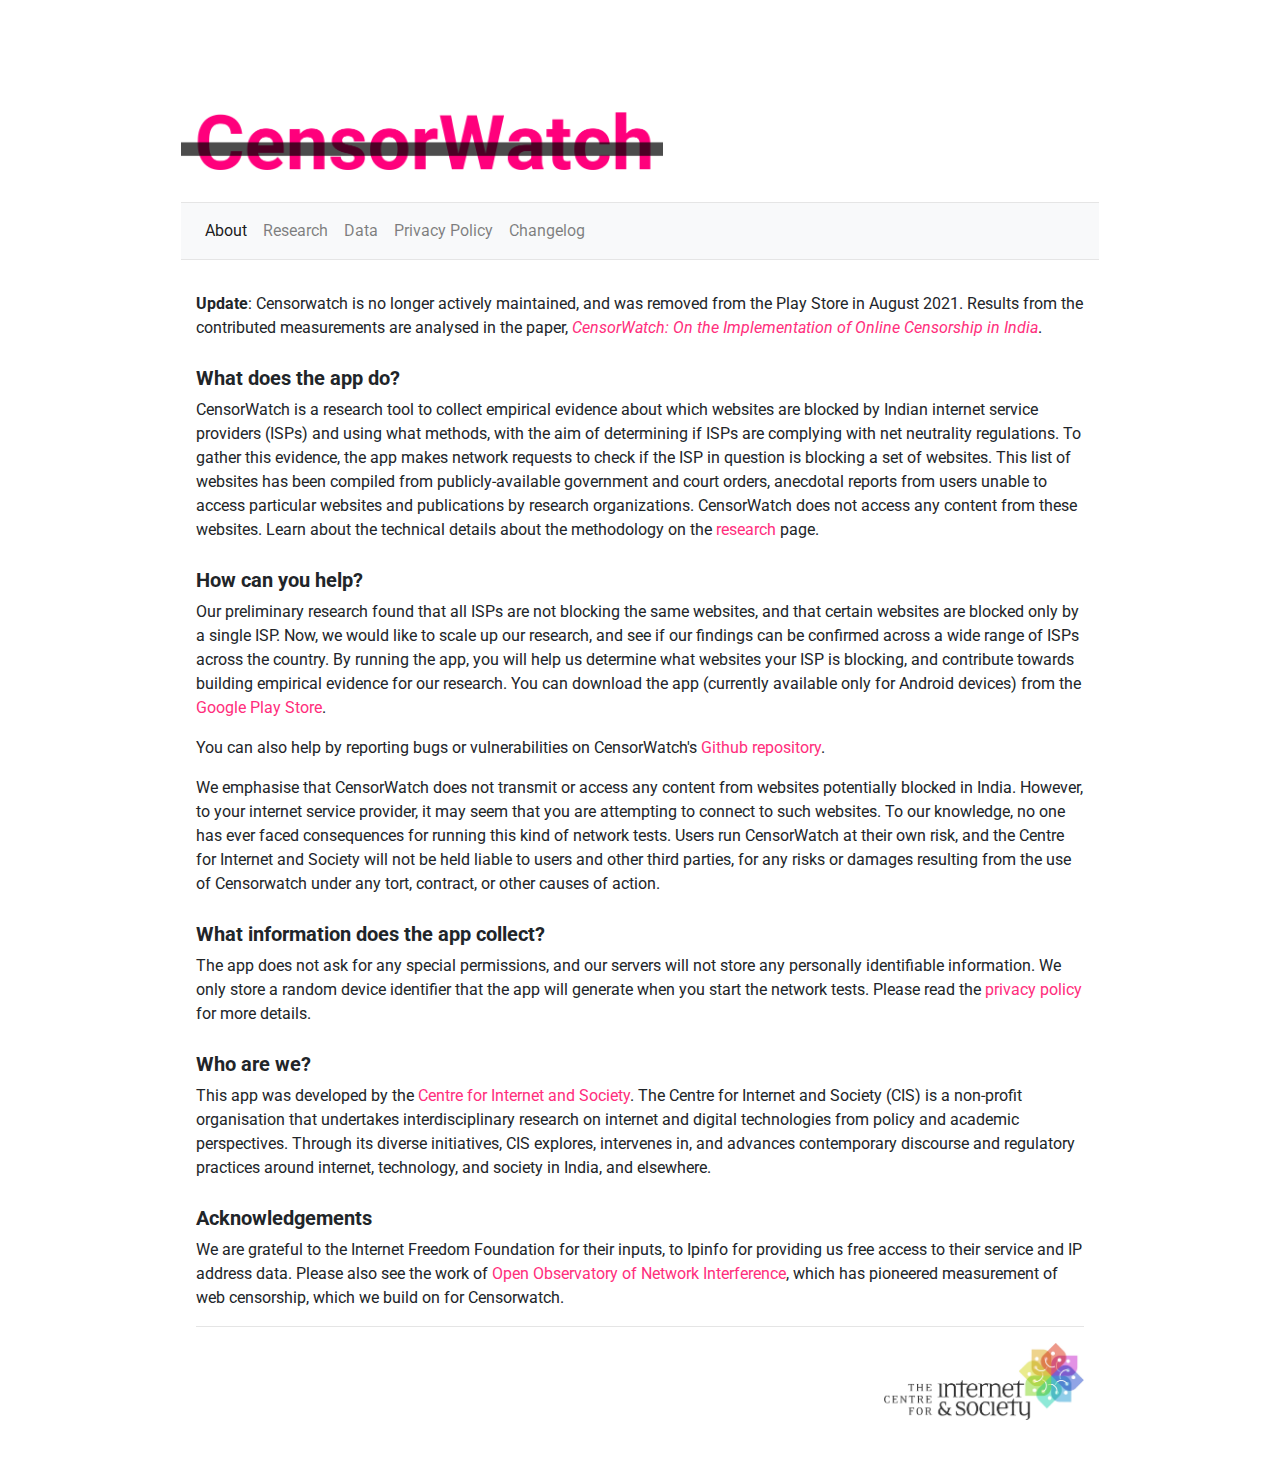
<file: index.html>
<!doctype html>
<html lang="en">
  <head>
    <meta charset="utf-8">
    <meta name="viewport" content="width=device-width, initial-scale=1, shrink-to-fit=no">
    <meta name="description" content="">
    <meta name="author" content="">
    <link rel="shortcut icon" href="img/favicon.ico" type="image/x-icon">
    <link rel="icon" href="img/favicon.ico" type="image/x-icon">

    <title>CensorWatch — mapping web censorship in India</title>

    <!-- Bootstrap core CSS -->
    <link href="css/bootstrap.min.css" rel="stylesheet">
    <!-- Custom styles for this template -->
    <link href="css/style.css" rel="stylesheet">
    <link href='https://fonts.googleapis.com/css?family=Roboto' rel='stylesheet'>


  </head>

  <body>

    <main role="main" class="container">

      <div class="starter-template">
        <div class="forlogo">
          <div class="row">
          <div class="col-8 mainlogo"><img src="img/logo.png"></div>
          <div class="col-4 playstore"></div>
          </div>
        </div>

        <hr class="hrzero">
        <!-- NAVBAR -->
        <nav class="navbar navbar-expand navbar-light bg-light">
          <button class="navbar-toggler" type="button" data-toggle="collapse" data-target="#navbarsExampleDefault" aria-controls="navbarsExampleDefault" aria-expanded="false" aria-label="Toggle navigation">
            <span class="navbar-toggler-icon"></span>
          </button>
          <div class="collapse navbar-collapse" id="navbarsExampleDefault">
            <ul class="navbar-nav mr-auto">
              <li class="nav-item active">
                <a class="nav-link" href="index.html">About <span class="sr-only">(current)</span></a>
              </li>
              <li class="nav-item">
                <a class="nav-link" href="research.html">Research</a>
              </li>
			  <li class="nav-item">
                <a class="nav-link" href="data.html">Data</a>
              </li>
              <li class="nav-item">
                <a class="nav-link" href="privacy-policy.html">Privacy Policy</a>
              </li>
              <li class="nav-item">
                <a class="nav-link" href="changelog.html">Changelog</a>
              </li>
            </ul>
            <form class=""></form>
          </div>
        </nav>
        <!-- END NAVBAR -->
        <hr class="hrzero">

        <div class="container" id="maindiv">
          
		  <p><b>Update</b>: Censorwatch is no longer actively maintained, and was removed from the Play Store in August 2021. Results from the contributed measurements are analysed in the paper, <a href="https://www.petsymposium.org/foci/2023/foci-2023-0006.php"><i>CensorWatch: On the Implementation of Online Censorship in India</i></a>.<br></p>

          <!-- DETAILS -->
          <h5>What does the app do?</h5>
          <p>CensorWatch is a research tool to collect empirical evidence about which websites are blocked by Indian internet service providers (ISPs) and using what methods, with the aim of determining if ISPs are complying with net neutrality regulations. To gather this evidence, the app makes network requests to check if the ISP in question is blocking a set of websites. This list of websites has been compiled from publicly-available government and court orders, anecdotal reports from users unable to access particular websites and publications by research organizations. CensorWatch does not access any content from these websites. Learn about the technical details about the methodology on the <a href="research.html">research</a> page.</p>

          <h5>How can you help?</h5>
          <p>Our preliminary research found that all ISPs are not blocking the same websites, and that certain websites are blocked only by a single ISP. Now, we would like to scale up our research, and see if our findings can be confirmed across a wide range of ISPs across the country. By running the app, you will help us determine what websites your ISP is blocking, and contribute towards building empirical evidence for our research. You can download the app (currently available only for Android devices) from the <a href="https://play.google.com/store/apps/details?id=com.censorwatch.netprobesapp">Google Play Store</a>. </p>

          <p>You can also help by reporting bugs or vulnerabilities on CensorWatch's <a href="https://github.com/cis-india/censorwatch/issues">Github repository</a>.</p>

          <p>We emphasise that CensorWatch does not transmit or access any content from websites potentially blocked in India. However, to your internet service provider, it may seem that you are attempting to connect to such websites. To our knowledge, no one has ever faced consequences for running this kind of network tests. Users run CensorWatch at their own risk, and the Centre for Internet and Society will not be held liable to users and other third parties, for any risks or damages resulting from the use of Censorwatch under any tort, contract, or other causes of action.</p>

          <h5>What information does the app collect?</h5>
          <p>The app does not ask for any special permissions, and our servers will not store any personally identifiable information. We only store a random device identifier that the app will generate when you start the network tests. Please read the <a href="privacy-policy.html">privacy policy</a> for more details.</p>

          <h5>Who are we?</h5>
          <p>This app was developed by the <a href="https://cis-india.org">Centre for Internet and Society</a>. The Centre for Internet and Society (CIS) is a non-profit organisation that undertakes interdisciplinary research on internet and digital technologies from policy and academic perspectives. Through its diverse initiatives, CIS explores, intervenes in, and advances contemporary discourse and regulatory practices around internet, technology, and society in India, and elsewhere.</p>

          <h5>Acknowledgements</h5>
          <p>We are grateful to the Internet Freedom Foundation for their inputs, to Ipinfo for providing us free access to their service and IP address data. Please also see the work of <a href="https://ooni.org/">Open Observatory of Network Interference</a>, which has pioneered measurement of web censorship, which we build on for Censorwatch.</p>

          <p></p>

          <hr>
        </div>

        <footer class="container">
          <p><img src="img/cis-logo.png" width="200px" /></p>
        </footer>
      </div>





    </main><!-- /.container -->

    <!-- Bootstrap core JavaScript
    ================================================== -->
    <!-- Placed at the end of the document so the pages load faster -->
    <script src="js/jquery-3.5.0.min.js"></script>
    <script src="js/bootstrap.min.js"></script>
  </body>
</html>
</file>
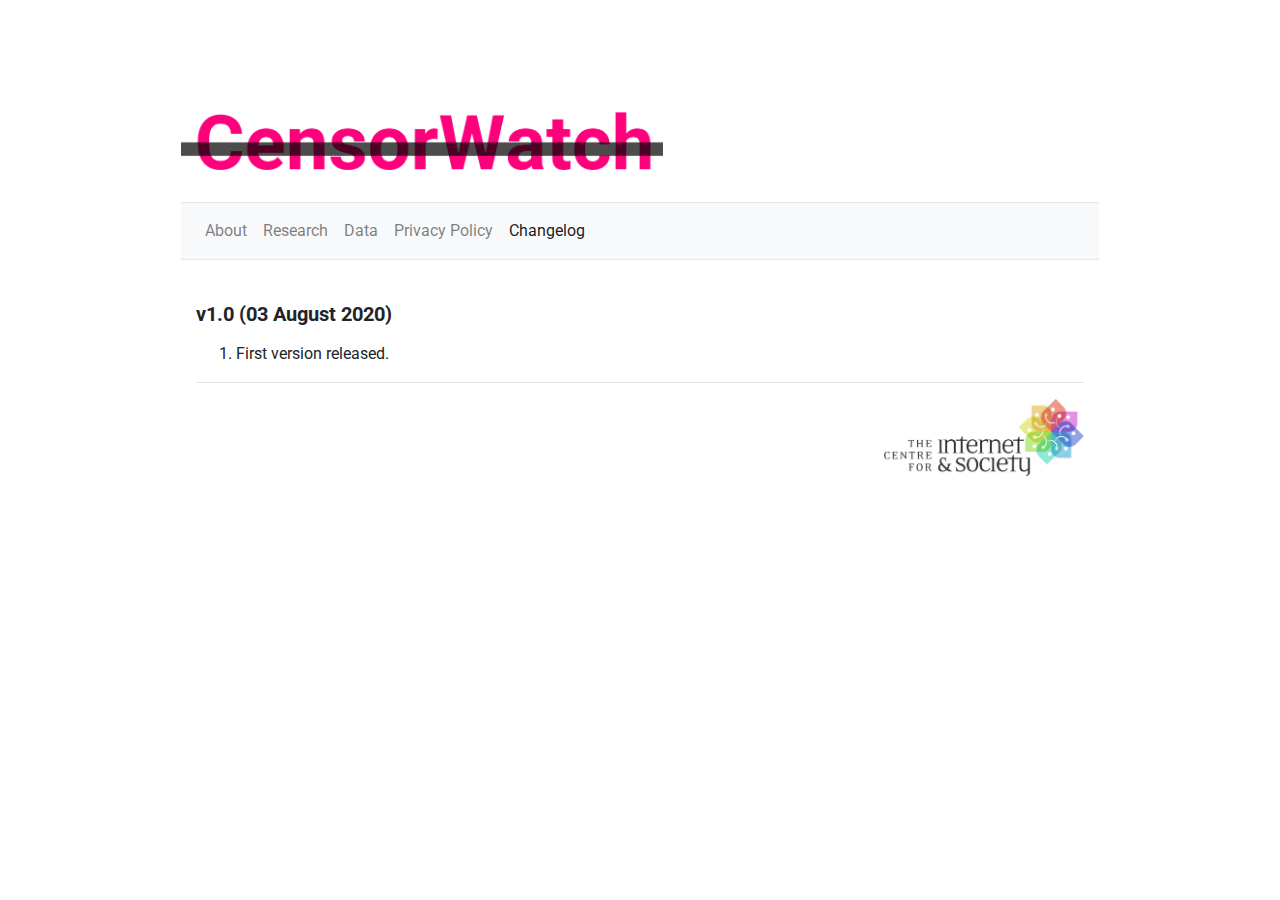
<file: changelog.html>
<!doctype html>
<html lang="en">
  <head>
    <meta charset="utf-8">
    <meta name="viewport" content="width=device-width, initial-scale=1, shrink-to-fit=no">
    <meta name="description" content="">
    <meta name="author" content="">
    <link rel="shortcut icon" href="img/favicon.ico" type="image/x-icon">
    <link rel="icon" href="img/favicon.ico" type="image/x-icon">

    <title>CensorWatch — mapping web censorship in India</title>

    <!-- Bootstrap core CSS -->
    <link href="css/bootstrap.min.css" rel="stylesheet">
    <!-- Custom styles for this template -->
    <link href="css/style.css" rel="stylesheet">
    <link href='https://fonts.googleapis.com/css?family=Roboto' rel='stylesheet'>
  </head>

  <body>

    <main role="main" class="container">

      <div class="starter-template">
        <div class="forlogo">
          <div class="row">
          <div class="col-8 mainlogo"><img src="img/logo.png"></div>
          <div class="col-4 playstore"></div>
          </div>
        </div>

        <hr class="hrzero">
        <!-- NAVBAR -->
        <nav class="navbar navbar-expand navbar-light bg-light">
          <button class="navbar-toggler" type="button" data-toggle="collapse" data-target="#navbarsExampleDefault" aria-controls="navbarsExampleDefault" aria-expanded="false" aria-label="Toggle navigation">
            <span class="navbar-toggler-icon"></span>
          </button>
          <div class="collapse navbar-collapse" id="navbarsExampleDefault">
            <ul class="navbar-nav mr-auto">
              <li class="nav-item">
                <a class="nav-link" href="index.html">About</a>
              </li>
              <li class="nav-item">
                <a class="nav-link" href="research.html">Research</a>
              </li>
			  <li class="nav-item">
                <a class="nav-link" href="data.html">Data</a>
              </li>
              <li class="nav-item">
                <a class="nav-link" href="privacy-policy.html">Privacy Policy</a>
              </li>
              <li class="nav-item active">
                <a class="nav-link" href="changelog.html">Changelog<span class="sr-only">(current)</span></a>
              </li>
            </ul>
            <form class=""></form>
          </div>
        </nav>
        <!-- END NAVBAR -->
        <hr class="hrzero">

        <div class="container" id="maindiv">
          

          <!-- DETAILS -->
          <h5>v1.0 (03 August 2020)</h5>
          <p>
            <ol>
              <li>First version released.</li>
            </ol>
          </p>


          <!--
          <h5>Team and acknowledgements</h5>
          <p>
            <ul>
              <li>Gurshabad Grover: project coordinator, network tests design.</li>
              <li>Kushagra Singh: network tests design, and data analysis. </li>
              <li>Varun Bansal: lead developer of the mobile app.</li>
              <li>Divyank Katira: </li>
            </ul>
          </p>We are very grateful to Pooja Saxena for designing the CensorWatch logo and branding, and also contributing to the design of the mobile application. </p>-->

          <hr>
        </div>

        <footer class="container">
          <p><img src="img/cis-logo.png" width="200px" /></p>
        </footer>
      </div>





    </main><!-- /.container -->

    <!-- Bootstrap core JavaScript
    ================================================== -->
    <!-- Placed at the end of the document so the pages load faster -->
    <script src="js/jquery-3.5.0.min.js"></script>
    <script src="js/bootstrap.min.js"></script>
  </body>
</html>
</file>
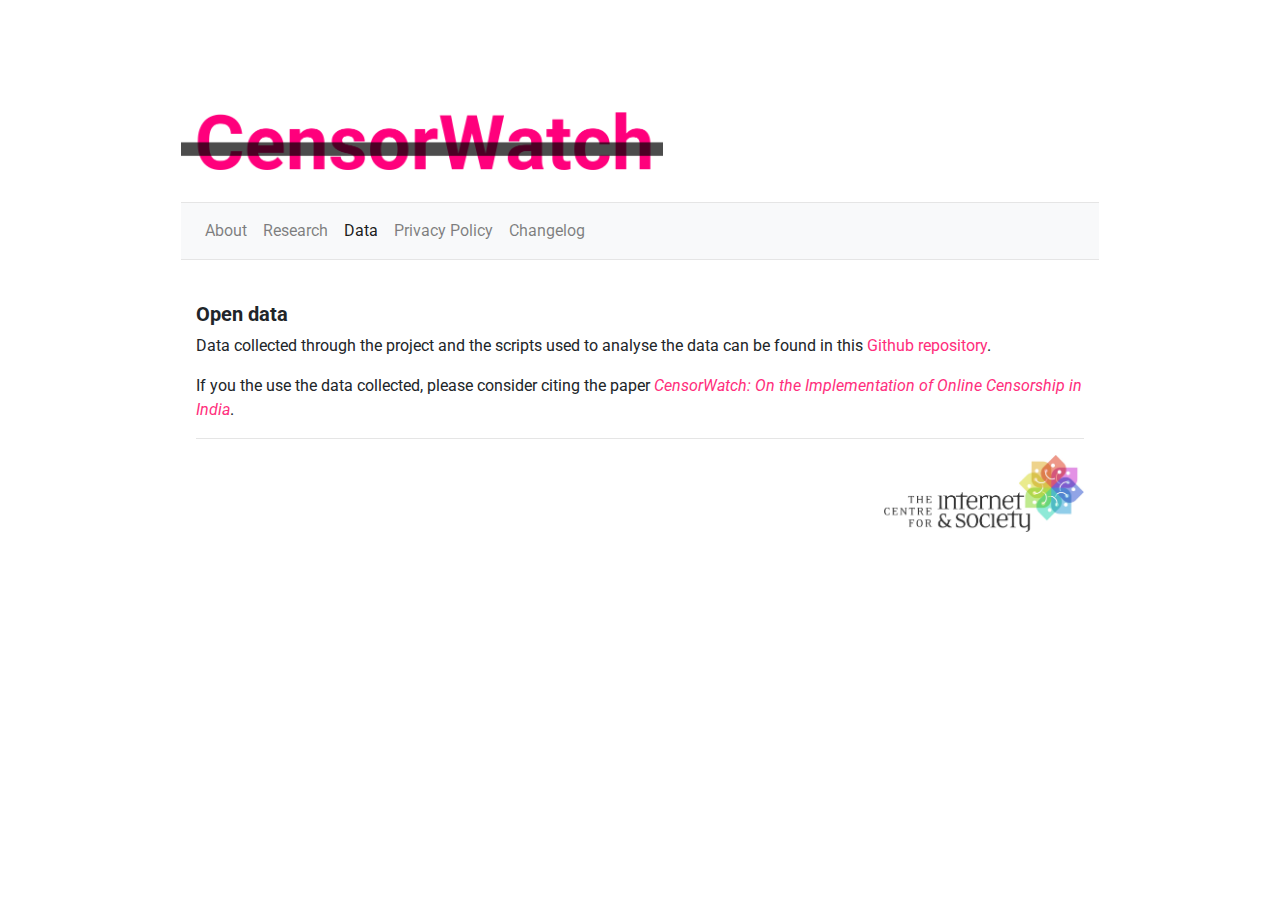
<file: data.html>
<!doctype html>
<html lang="en">
  <head>
    <meta charset="utf-8">
    <meta name="viewport" content="width=device-width, initial-scale=1, shrink-to-fit=no">
    <meta name="description" content="">
    <meta name="author" content="">
    <link rel="shortcut icon" href="img/favicon.ico" type="image/x-icon">
    <link rel="icon" href="img/favicon.ico" type="image/x-icon">

    <title>CensorWatch — mapping web censorship in India</title>

    <!-- Bootstrap core CSS -->
    <link href="css/bootstrap.min.css" rel="stylesheet">
    <!-- Custom styles for this template -->
    <link href="css/style.css" rel="stylesheet">
    <link href='https://fonts.googleapis.com/css?family=Roboto' rel='stylesheet'>


  </head>

  <body>

    <main role="main" class="container">

      <div class="starter-template">
        <div class="forlogo">
          <div class="row">
          <div class="col-8 mainlogo"><img src="img/logo.png"></div>
          <div class="col-4 playstore"></div>
          </div>
        </div>

        <hr class="hrzero">
        <!-- NAVBAR -->
        <nav class="navbar navbar-expand navbar-light bg-light">
          <button class="navbar-toggler" type="button" data-toggle="collapse" data-target="#navbarsExampleDefault" aria-controls="navbarsExampleDefault" aria-expanded="false" aria-label="Toggle navigation">
            <span class="navbar-toggler-icon"></span>
          </button>
          <div class="collapse navbar-collapse" id="navbarsExampleDefault">
            <ul class="navbar-nav mr-auto">
              <li class="nav-item">
                <a class="nav-link" href="index.html">About <span class="sr-only">(current)</span></a>
              </li>
              <li class="nav-item">
                <a class="nav-link" href="research.html">Research</a>
              </li>
			  <li class="nav-item active">
                <a class="nav-link" href="data.html">Data</a>
              </li>
              <li class="nav-item">
                <a class="nav-link" href="privacy-policy.html">Privacy Policy</a>
              </li>
              <li class="nav-item">
                <a class="nav-link" href="changelog.html">Changelog</a>
              </li>
            </ul>
            <form class=""></form>
          </div>
        </nav>
        <!-- END NAVBAR -->
        <hr class="hrzero">

        <div class="container" id="maindiv">
          

          <!-- DETAILS -->
          <h5>Open data</h5>
          <p>Data collected through the project and the scripts used to analyse the data can be found in this <a href="https://github.com/cis-india/censorwatch">Github repository</a>.</p>

          <p>If you the use the data collected, please consider citing the paper <a href="https://www.petsymposium.org/foci/2023/foci-2023-0006.php"><i>CensorWatch: On the Implementation of Online Censorship in India</i></a>.</p>

          <hr>
        </div>

        <footer class="container">
          <p><img src="img/cis-logo.png" width="200px" /></p>
        </footer>
      </div>





    </main><!-- /.container -->

    <!-- Bootstrap core JavaScript
    ================================================== -->
    <!-- Placed at the end of the document so the pages load faster -->
    <script src="js/jquery-3.5.0.min.js"></script>
    <script src="js/bootstrap.min.js"></script>
  </body>
</html>
</file>
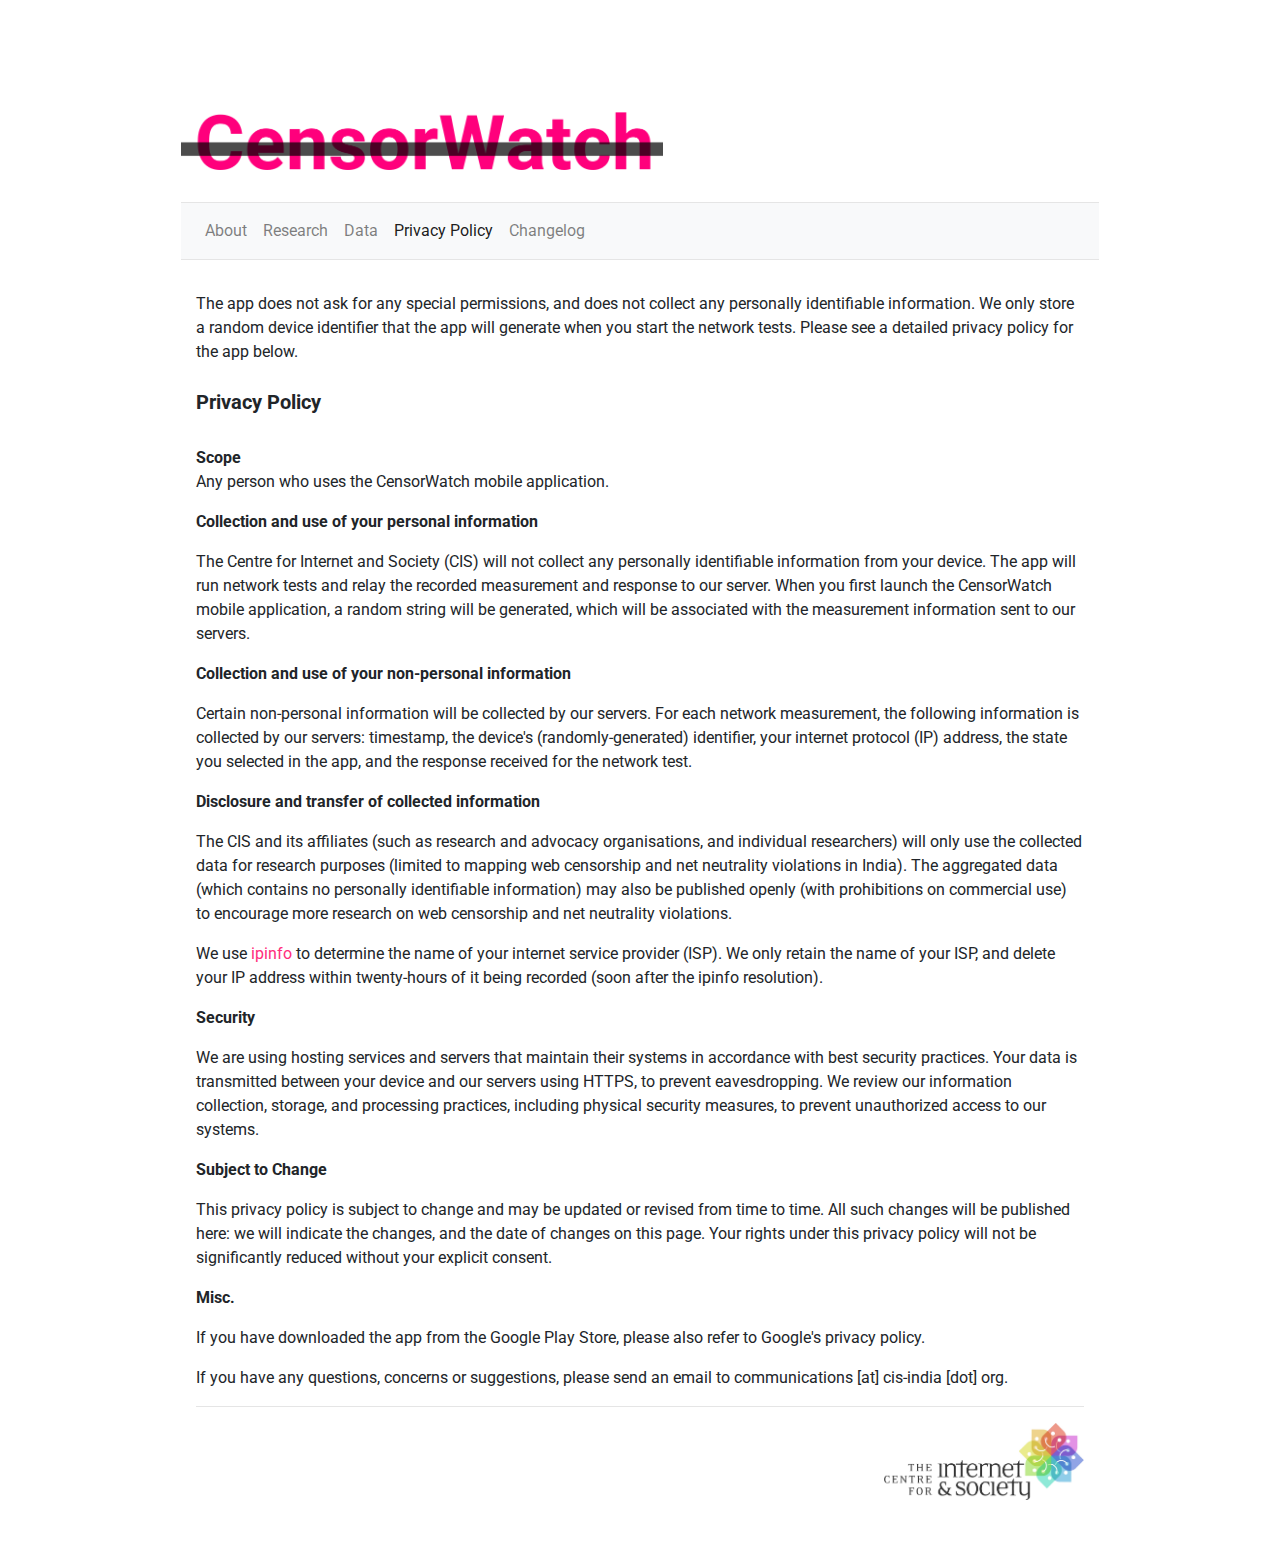
<file: privacy-policy.html>
<!doctype html>
<html lang="en">
  <head>
    <meta charset="utf-8">
    <meta name="viewport" content="width=device-width, initial-scale=1, shrink-to-fit=no">
    <meta name="description" content="">
    <meta name="author" content="">
    <link rel="shortcut icon" href="img/favicon.ico" type="image/x-icon">
    <link rel="icon" href="img/favicon.ico" type="image/x-icon">

    <title>Privacy Policy | CensorWatch — mapping web censorship in India </title>

    <!-- Bootstrap core CSS -->
    <link href="css/bootstrap.min.css" rel="stylesheet">
    <!-- Custom styles for this template -->
    <link href="css/style.css" rel="stylesheet">
    <link href='https://fonts.googleapis.com/css?family=Roboto' rel='stylesheet'>
  </head>

  <body>

    <main role="main" class="container">

      <div class="starter-template">
        <div class="forlogo">
          <div class="row">
          <div class="col-8 mainlogo"><img src="img/logo.png"></div>
          <div class="col-4 playstore"></div>
          </div>
        </div>

        <hr class="hrzero">
        <!-- NAVBAR -->
        <nav class="navbar navbar-expand navbar-light bg-light">
          <button class="navbar-toggler" type="button" data-toggle="collapse" data-target="#navbarsExampleDefault" aria-controls="navbarsExampleDefault" aria-expanded="false" aria-label="Toggle navigation">
            <span class="navbar-toggler-icon"></span>
          </button>
          <div class="collapse navbar-collapse" id="navbarsExampleDefault">
            <ul class="navbar-nav mr-auto">
              <li class="nav-item">
                <a class="nav-link" href="index.html">About</a>
              </li>
              <li class="nav-item">
                <a class="nav-link" href="research.html">Research</a>
              </li>
			  <li class="nav-item">
                <a class="nav-link" href="data.html">Data</a>
              </li>
              <li class="nav-item active">
                <a class="nav-link" href="privacy-policy.html">Privacy Policy <span class="sr-only">(current)</span></a>
              </li>
              <li class="nav-item">
                <a class="nav-link" href="changelog.html">Changelog</a>
              </li>
            </ul>
            <form class=""></form>
          </div>
        </nav>
        <!-- END NAVBAR -->
        <hr class="hrzero">

        <div class="container" id="maindiv">
          

          <!-- DETAILS -->
          <p>The app does not ask for any special permissions, and does not collect any personally identifiable information. We only store a random device identifier that the app will generate when you start the network tests. Please see a detailed privacy policy for the app below.</p>

          <h5>Privacy Policy</h5><br>

          <p><strong>Scope</strong><br>

          Any person who uses the CensorWatch mobile application.</p>

          <p><strong>Collection and use of your personal information</strong><br>

          <p>The Centre for Internet and Society (CIS) will not collect any personally identifiable information from your device. The app will run network tests and relay the recorded measurement and response to our server. When you first launch the CensorWatch mobile application, a random string will be generated, which will be associated with the measurement information sent to our servers.</p>

          <p><strong>Collection and use of your non-personal information</strong><br>

          <p>Certain non-personal information will be collected by our servers. For each network measurement, the following information is collected by our servers: timestamp, the device's (randomly-generated) identifier, your internet protocol (IP) address, the state you selected in the app, and the response received for the network test.</p>

          <p><strong>Disclosure and transfer of collected information</strong></p>

          <p>The CIS and its affiliates (such as research and advocacy organisations, and individual researchers) will only use the collected data for research purposes (limited to mapping web censorship and net neutrality violations in India). The aggregated data (which contains no personally identifiable information) may also be published openly (with prohibitions on commercial use) to encourage more research on web censorship and net neutrality violations.</p>

          <p>We use <a href="https://ipinfo.io/about">ipinfo</a> to determine the name of your internet service provider (ISP). We only retain the name of your ISP, and delete your IP address within twenty-hours of it being recorded (soon after the ipinfo resolution).</p>

          <p><strong>Security</strong><br>

          <p>We are using hosting services and servers that maintain their systems in accordance with best security practices. Your data is transmitted between your device and our servers using HTTPS, to prevent eavesdropping. We review our information collection, storage, and processing practices, including physical security measures, to prevent unauthorized access to our systems.</p>

          <p><strong>Subject to Change</strong><br>

          <p>This privacy policy is subject to change and may be updated or revised from time to time. All such changes will be published here: we will indicate the changes, and the date of changes on this page. Your rights under this privacy policy will not be significantly reduced without your explicit consent.</p>

          <p><strong>Misc.</strong><br>

          <p>If you have downloaded the app from the Google Play Store, please also refer to Google's privacy policy.</p>

          <p>If you have any questions, concerns or suggestions, please send an email to communications [at] cis-india [dot] org.</p>

          <hr>
        </div>

        <footer class="container">
          <p><img src="img/cis-logo.png" width="200px" /></p>
        </footer>
      </div>





    </main><!-- /.container -->

    <!-- Bootstrap core JavaScript
    ================================================== -->
    <!-- Placed at the end of the document so the pages load faster -->
    <script src="js/jquery-3.5.0.min.js"></script>
    <script src="js/bootstrap.min.js"></script>
  </body>
</html>
</file>
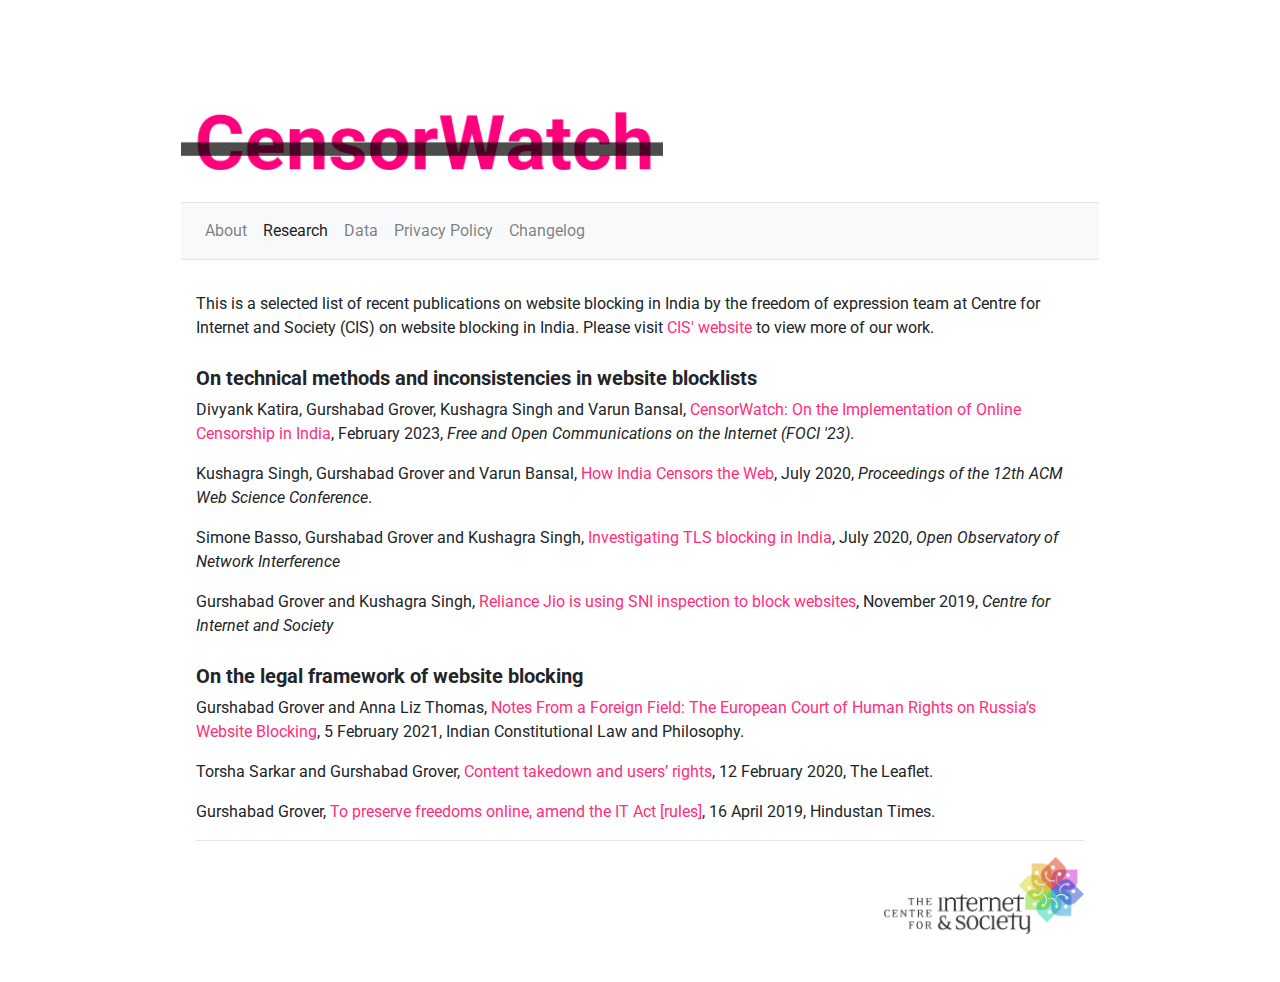
<file: research.html>
<!doctype html>
<html lang="en">
  <head>
    <meta charset="utf-8">
    <meta name="viewport" content="width=device-width, initial-scale=1, shrink-to-fit=no">
    <meta name="description" content="">
    <meta name="author" content="">
    <link rel="shortcut icon" href="img/favicon.ico" type="image/x-icon">
    <link rel="icon" href="img/favicon.ico" type="image/x-icon">

    <title>Research | CensorWatch — mapping web censorship in India</title>

    <!-- Bootstrap core CSS -->
    <link href="css/bootstrap.min.css" rel="stylesheet">
    <!-- Custom styles for this template -->
    <link href="css/style.css" rel="stylesheet">
    <link href='https://fonts.googleapis.com/css?family=Roboto' rel='stylesheet'>


  </head>

  <body>

    <main role="main" class="container">

      <div class="starter-template">
        <div class="forlogo">
          <div class="row">
          <div class="col-8 mainlogo"><img src="img/logo.png"></div>
          <div class="col-4 playstore"></div>
          </div>
        </div>

        <hr class="hrzero">
        <!-- NAVBAR -->
        <nav class="navbar navbar-expand navbar-light bg-light">
          <button class="navbar-toggler" type="button" data-toggle="collapse" data-target="#navbarsExampleDefault" aria-controls="navbarsExampleDefault" aria-expanded="false" aria-label="Toggle navigation">
            <span class="navbar-toggler-icon"></span>
          </button>
          <div class="collapse navbar-collapse" id="navbarsExampleDefault">
            <ul class="navbar-nav mr-auto">
              <li class="nav-item">
                <a class="nav-link" href="index.html">About</a>
              </li>
              <li class="nav-item active">
                <a class="nav-link" href="research.html">Research <span class="sr-only">(current)</span></a>
              </li>
			  <li class="nav-item">
                <a class="nav-link" href="data.html">Data</a>
              </li>
              <li class="nav-item">
                <a class="nav-link" href="privacy-policy.html">Privacy Policy</a>
              </li>
              <li class="nav-item">
                <a class="nav-link" href="changelog.html">Changelog</a>
              </li>
            </ul>
            <form class=""></form>
          </div>
        </nav>
        <!-- END NAVBAR -->
        <hr class="hrzero">

        <div class="container" id="maindiv">
          
          <p>This is a selected list of recent publications on website blocking in India by the freedom of expression team at Centre for Internet and Society (CIS) on website blocking in India. Please visit <a href="https://cis-india.org">CIS' website</a> to view more of our work.</p>

          <!-- DETAILS -->
          <h5>On technical methods and inconsistencies in website blocklists</h5>
		  <p>Divyank Katira, Gurshabad Grover, Kushagra Singh and Varun Bansal, <a href="https://www.petsymposium.org/foci/2023/foci-2023-0006.php" target="_blank">CensorWatch: On the Implementation of Online Censorship in India</a>, February 2023, <i>Free and Open Communications on the Internet (FOCI '23)</i>.</p>
		  
          <p>Kushagra Singh, Gurshabad Grover and Varun Bansal, <a href="https://arxiv.org/abs/1912.08590" target="_blank">How India Censors the Web</a>, July 2020, <i>Proceedings of the 12th ACM Web Science Conference</i>.</p>

          <p>Simone Basso, Gurshabad Grover and Kushagra Singh, <a href="https://ooni.org/post/2020-tls-blocking-india/" target="_blank">Investigating TLS blocking in India</a>, July 2020, <i>Open Observatory of Network Interference</i></p>
		  
		  <p>Gurshabad Grover and Kushagra Singh, <a href="https://cis-india.org/internet-governance/blog/reliance-jio-is-using-sni-inspection-to-block-websites" target="_blank">Reliance Jio is using SNI inspection to block websites</a>, November 2019, <i>Centre for Internet and Society</i>

          <h5>On the legal framework of website blocking</h5>
		  <p>Gurshabad Grover and Anna Liz Thomas, <a href="https://indconlawphil.wordpress.com/2021/02/05/notes-from-a-foreign-fieldthe-european-court-of-human-rights-on-russias-website-blocking-guest-post/" target="_blank">Notes From a Foreign Field: The European Court of Human Rights on Russia’s Website Blocking</a>, 5 February 2021, Indian Constitutional Law and Philosophy.</p>
		  
          <p>Torsha Sarkar and Gurshabad Grover, <a href="https://theleaflet.in/content-takedown-and-users-rights/" target="_blank">Content takedown and users’ rights</a>, 12 February 2020, The Leaflet.</p>

          <p>Gurshabad Grover, <a href="https://www.hindustantimes.com/analysis/to-preserve-freedoms-online-amend-the-it-act/story-aC0jXUId4gpydJyuoBcJdI.html" target="_blank">To preserve freedoms online, amend the IT Act [rules]</a>, 16 April 2019, Hindustan Times.</p>

          <hr>
        </div>

        <footer class="container">
          <p><img src="img/cis-logo.png" width="200px" /></p>
        </footer>
      </div>





    </main><!-- /.container -->

    <!-- Bootstrap core JavaScript
    ================================================== -->
    <!-- Placed at the end of the document so the pages load faster -->
    <script src="js/jquery-3.5.0.min.js"></script>
    <script src="js/bootstrap.min.js"></script>
  </body>
</html>
</file>
<file: css/style.css>
body {
  padding-top: 5rem;
  font-family: 'Roboto', sans-serif;
}

h1, h2, h3, h4, h5 {
	font-weight: bold;
}

h5 {
	padding-top: 10px;
}

.starter-template {
  text-align: left;
  padding: 2rem 6rem;
}

.hrzero {
	margin: 0;
}

.forlogo {
	margin-bottom: 2em;
}

#maindiv {
	margin-top: 2em;
}

a {
    color: #FF2E7C;
}

a:hover,
a:active {
    color: #FF2E7C;
    text-decoration: none;
}

footer {
	text-align: right;
}

.mainlogo img {
	width: 80%;
	min-width: 300px;
}

.playstore {
	text-align: right;
}

.playstore img {
	width: 70%;
	min-width: 100px;
}

/* responsive */
@media only screen and (max-width: 800px) {
	.starter-template {
	  padding: 1rem 2rem;
	} 
}
</file>
